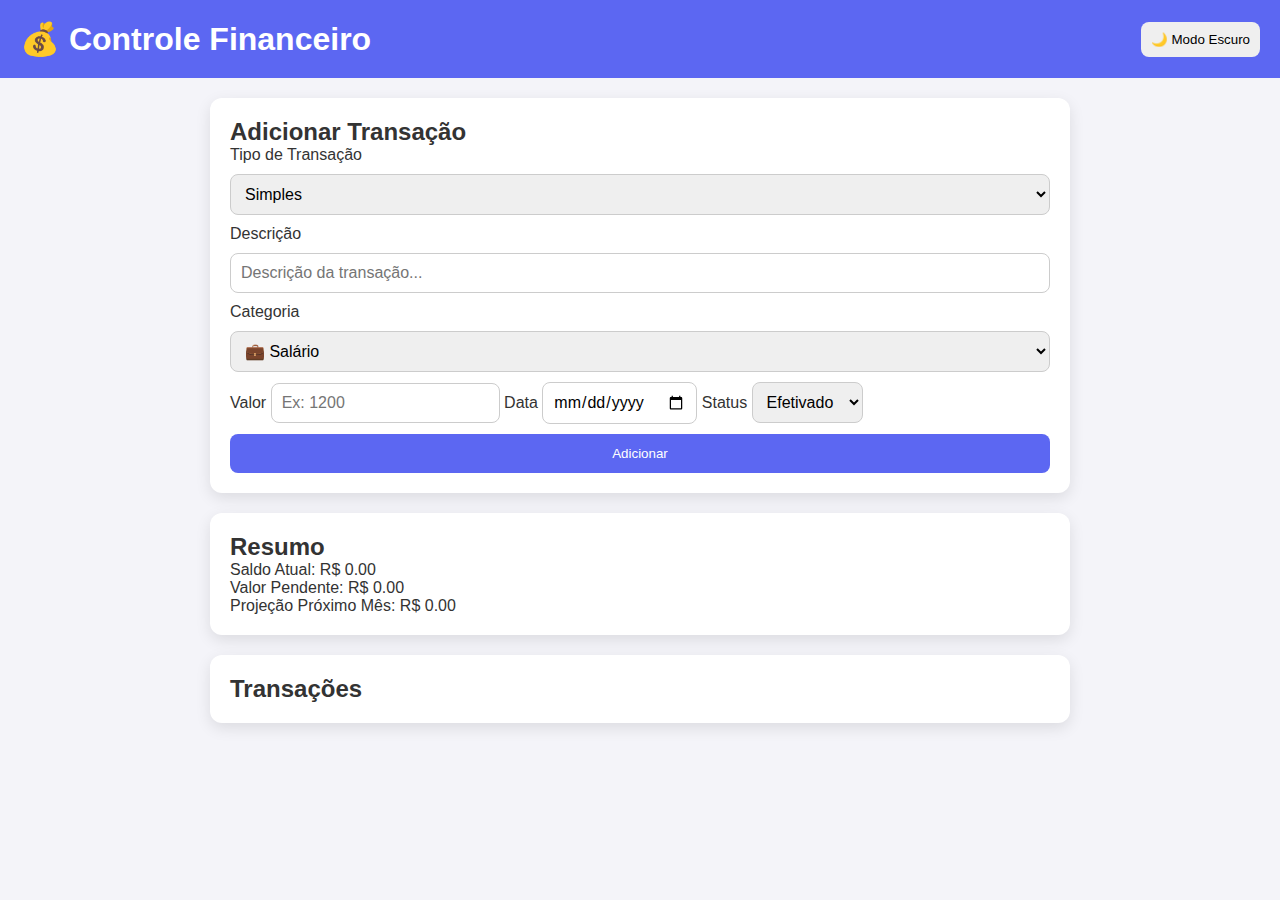
<file: Portifolio-Web/Financas projeto final/index.html>
<!DOCTYPE html>
<html lang="pt-BR">
<head>
  <meta charset="UTF-8">
  <meta name="viewport" content="width=device-width, initial-scale=1.0">
  <title>App Financeiro Avançado</title>
  <link rel="stylesheet" href="style.css">
</head>
<body>

<header>
  <h1>💰 Controle Financeiro</h1>
  <button id="toggleTema">🌙 Modo Escuro</button>
</header>

<main class="container">

  <!-- FORMULÁRIO -->
  <section class="card">
    <h2>Adicionar Transação</h2>

    <div class="input-group">
      <label>Tipo de Transação</label>
      <select id="tipoTransacao">
        <option value="simples">Simples</option>
        <option value="parcelada">Parcelada</option>
      </select>

      <label>Descrição</label>
      <input type="text" id="descricao" placeholder="Descrição da transação...">

      <label>Categoria</label>
      <select id="categoria">
        <option value="salario">💼 Salário</option>
        <option value="alimentacao">🍔 Alimentação</option>
        <option value="lazer">🎮 Lazer</option>
        <option value="investimento">📈 Investimento</option>
        <option value="contas">📄 Contas</option>
        <option value="outros">📦 Outros</option>
      </select>

      <div id="simplesCampos">
        <label>Valor</label>
        <input type="number" id="valorSimples" placeholder="Ex: 1200">
        <label>Data</label>
        <input type="date" id="dataSimples">
        <label>Status</label>
        <select id="statusSimples">
          <option value="efetivado">Efetivado</option>
          <option value="pendente">Pendente</option>
        </select>
      </div>

      <div id="parceladaCampos" style="display:none;">
        <label>Valor Total</label>
        <input type="number" id="valorTotal" placeholder="Ex: 3000">
        <label>Valor por Parcela</label>
        <input type="number" id="valorParcela" placeholder="Ex: 300">
        <label>Número de Parcelas</label>
        <input type="number" id="numParcelas" placeholder="Ex: 10">
        <label>Data da Primeira Parcela</label>
        <input type="date" id="dataInicioParcelas">
      </div>

      <button id="addBtn">Adicionar</button>
    </div>
  </section>

  <!-- RESUMO -->
  <section class="card">
    <h2>Resumo</h2>
    <div class="resumo">
      <p>Saldo Atual: <span id="saldoAtual">R$ 0,00</span></p>
      <p>Valor Pendente: <span id="pendente">R$ 0,00</span></p>
      <p>Projeção Próximo Mês: <span id="projecao">R$ 0,00</span></p>
    </div>
  </section>

  <!-- LISTA -->
  <section class="card">
    <h2>Transações</h2>
    <ul id="lista"></ul>
  </section>

</main>

<script src="script.js"></script>
</body>
</html>
</file>
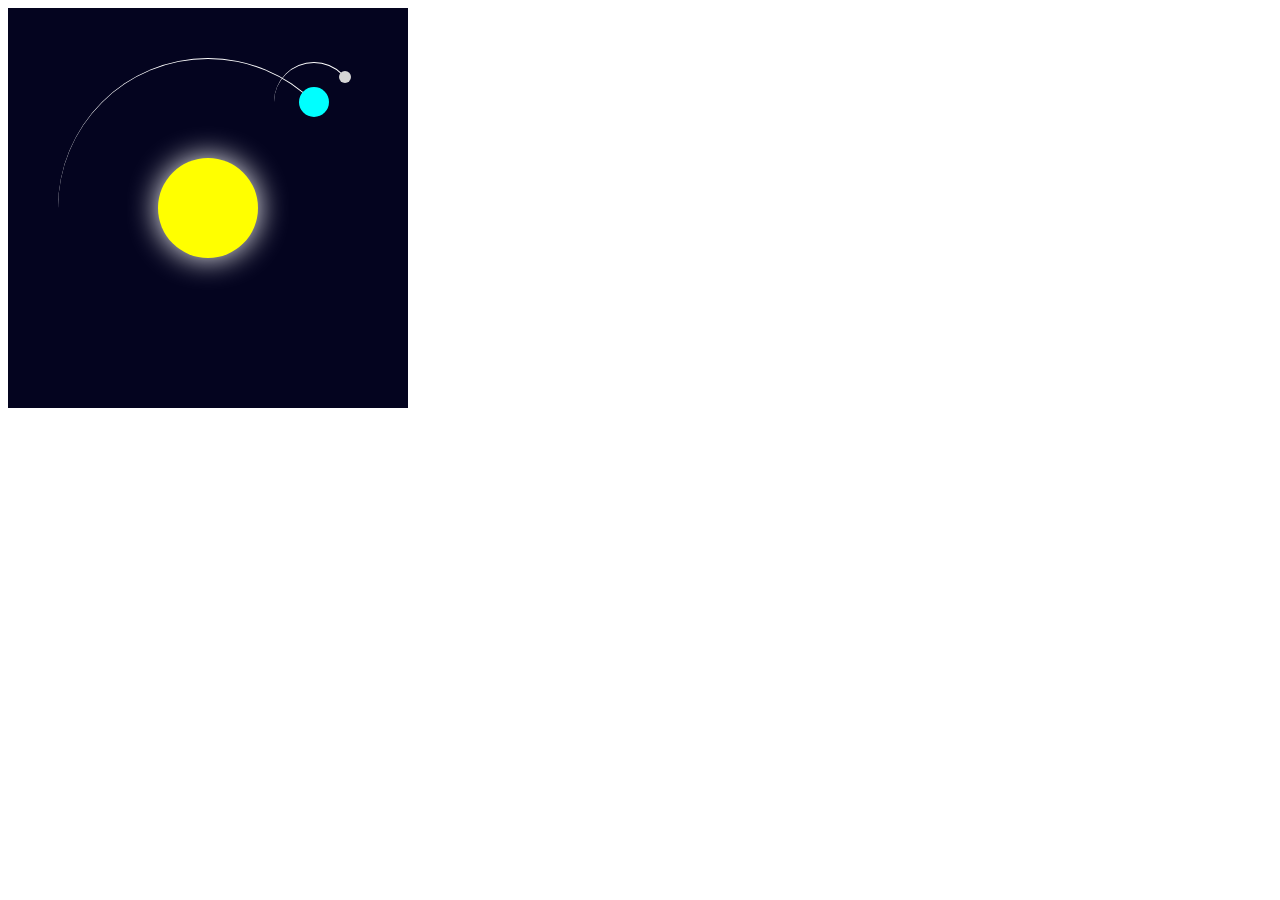
<file: Portifolio-Web/Sol, lua e terra/index.html>
<!DOCTYPE html>
<html lang="pt-BR">

<head>
    <meta charset="UTF-8">
    <link rel="stylesheet" href="style.css" />

</head>

<body>

    <div class="container">
        <div class="sun"></div>
        <div class="orbit earth">
            <div class="globe earth">
                <div class="orbit moon">
                    <div class="globe moon"></div>

                </div>
            </div>
        </div>
    </div>

</body>

</html>
</file>
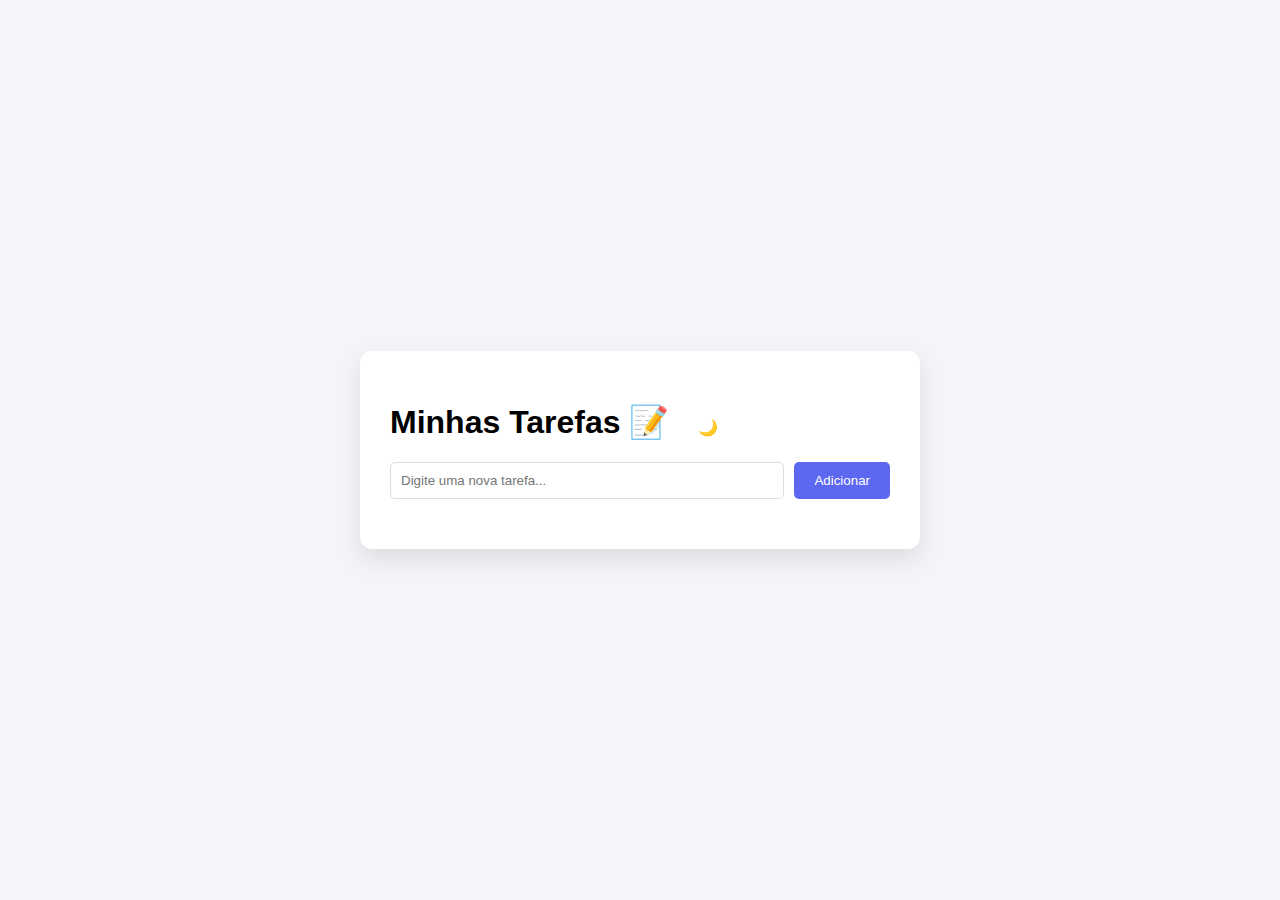
<file: Portifolio-Web/Task Manager Simples do zero sem ajuda/index.html>
<!DOCTYPE html>
<html lang="pt-BR">
<head>
    <meta charset="UTF-8">
    <meta name="viewport" content="width=device-width, initial-scale=1.0">
    <title>Lista de Tarefas</title>
    <link rel="stylesheet" href="style.css">
</head>
<body>
    <div class="container">
        <!-- Título + botão de tema (coloquei o botão dentro do h1 para ficar visível) -->
        <h1>
            Minhas Tarefas 📝
            <!-- Botão que vai alternar o tema; id usado no JS -->
            <button id="temaBtn" class="tema-btn" aria-label="Alternar tema">🌙</button>
        </h1>

        <div class="input-area">
            <input type="text" id="novaTarefaInput" placeholder="Digite uma nova tarefa...">
            <button id="adicionarTarefaBtn">Adicionar</button>
        </div>

        <ul id="listaDeTarefas"></ul>
    </div>

    <script src="script.js"></script>
</body>
</html>
</file>
<file: Portifolio-Web/Financas projeto final/style.css>
* { margin:0; padding:0; box-sizing:border-box; font-family:Arial,sans-serif; }
body { background:#f4f4f9; color:#333; transition:0.3s; }
.dark { background:#1a1a1a; color:#ddd; }

header { display:flex; justify-content:space-between; align-items:center; padding:20px; background:#5c67f2; color:white; }
header button { padding:10px; border:none; border-radius:8px; cursor:pointer; }

.container { max-width:900px; margin:auto; padding:20px; }

.card { background:white; padding:20px; border-radius:12px; margin-bottom:20px; box-shadow:0 5px 15px rgba(0,0,0,0.1); }
.dark .card { background:#2a2a2a; }

.input-group { display:flex; flex-direction:column; gap:10px; }
.input-group input, .input-group select { padding:10px; font-size:16px; border-radius:8px; border:1px solid #ccc; }
button#addBtn { padding:12px; background:#5c67f2; color:white; border:none; border-radius:8px; cursor:pointer; }

#lista { list-style:none; padding:0; }
#lista li { background:#fff; padding:15px; border-radius:10px; margin:10px 0; display:flex; justify-content:space-between; align-items:center; }
.dark #lista li { background:#333; }

.acoes button { margin-left:8px; padding:6px 10px; border:none; border-radius:6px; cursor:pointer; }
.btn-efetivar { background:#4CAF50; color:white; }
.btn-editar { background:#FFC107; color:black; }
.btn-excluir { background:#E53935; color:white; }

.valor-negativo { color:#E53935; }
.valor-positivo { color:#4CAF50; }

.pendente { opacity:0.6; background-color:#fff8d4; border-left:4px solid #f1c40f; }
</file>
<file: Portifolio-Web/Sol, lua e terra/style.css>
/* teste de orbita */

.container {
    height: 400px; 
    width: 400px;
    position: relative;
    background-color: rgb(4, 4, 31);
}

.sun {
    width: 100px;  
    height: 100px;
    background-color: yellow;
    border-radius: 50%;
    box-shadow: 0 0 30px white;
    position: absolute; 
    top: 150px;
    left: 150px;
}

.globe.earth {
    background: aqua;
    height: 30px;
    right: 28px;
    top: 28px;
    width: 30px;
}

.globe.moon {
    width: 12px;
    height: 12px;
    background: #d6d6d6;
    right: 2px;
    top: 8px;
}

.globe {
    border-radius: 50%;
    position: absolute;
}

.orbit.earth {
    position: relative;
    animation: orbit 36.5s linear infinite;
    height: 300px;
    left: 50px;
    top: 50px;
    width: 300px;
}

.orbit.moon {
    animation: orbit 2.7s linear infinite;
    height: 80px;
    left: -25px;
    top: -25px;
    width: 80px;
}

.orbit {
    position: relative;
    border: solid;
    border-color: rgb(255, 255, 255) transparent transparent transparent;
    border-radius: 50%;
    border-width: 1px 1px 0 0;
    box-sizing: border-box;
    transform: rotate(0deg);
    transform-origin: center;
}

@keyframes orbit {
    to {
        transform: rotate(360deg);
    }
}
</file>
<file: Portifolio-Web/Task Manager Simples do zero sem ajuda/style.css>
/* --- Seu CSS existente --- */
body {
    min-height: 100vh;
    margin: 0;
    background-color: #f4f4f9;
    font-family: Arial, sans-serif;

    display: flex;
    justify-content: center;
    align-items: center;
}

.container {
    background-color: #ffffff;
    padding: 30px;
    border-radius: 12px;
    box-shadow: 0 10px 25px rgba(0, 0, 0, 0.1);
    width: 90%;
    max-width: 500px;
}

.input-area {
    display: flex;
    gap: 10px;
}

#novaTarefaInput {
    flex-grow: 1;
    padding: 10px;
    border: 1px solid #ddd;
    border-radius: 5px;
}

#adicionarTarefaBtn {
    padding: 10px 20px;
    cursor: pointer;
    background-color: #5c67f2;
    color: white;
    border: none;
    border-radius: 5px;
}

#listaDeTarefas {
    list-style: none;
    padding: 0;
    margin-top: 20px;
}

#listaDeTarefas li {
    background-color: #fff;
    border-bottom: 1px solid #eee;
    padding: 10px;
    display: flex;
    justify-content: space-between;
    align-items: center;
    cursor: pointer;
}

.concluida {
    text-decoration: line-through;
    opacity: 0.5;
}

.excluir-btn {
    background-color: #ff6b6b;
    color: white;
    border: none;
    padding: 5px 10px;
    border-radius: 4px;
    margin-left: 10px;
    cursor: pointer;
}

/* Pequeno ajuste no botão de tema */
.tema-btn {
    margin-left: 12px;
    padding: 4px 8px;
    border-radius: 6px;
    border: none;
    cursor: pointer;
    background: transparent;
    font-size: 16px;
}

/* ---- TEMA ESCURO ---- */
/* Cole essa parte ao final do style.css */
body.dark {
    background-color: #1b1b1f;
    color: #eaeaea;
}

body.dark .container {
    background-color: #232327;
    box-shadow: 0 10px 25px rgba(0, 0, 0, 0.6);
}

body.dark input#novaTarefaInput {
    background-color: #2f3136;
    color: #eaeaea;
    border: 1px solid #444;
}

body.dark #adicionarTarefaBtn {
    background-color: #6f76ff;
}

body.dark #listaDeTarefas li {
    background-color: #2a2a2e;
    border-bottom: 1px solid #3a3a3a;
}

body.dark .excluir-btn {
    background-color: #ff5c5c;
    color: white;
}
</file>
